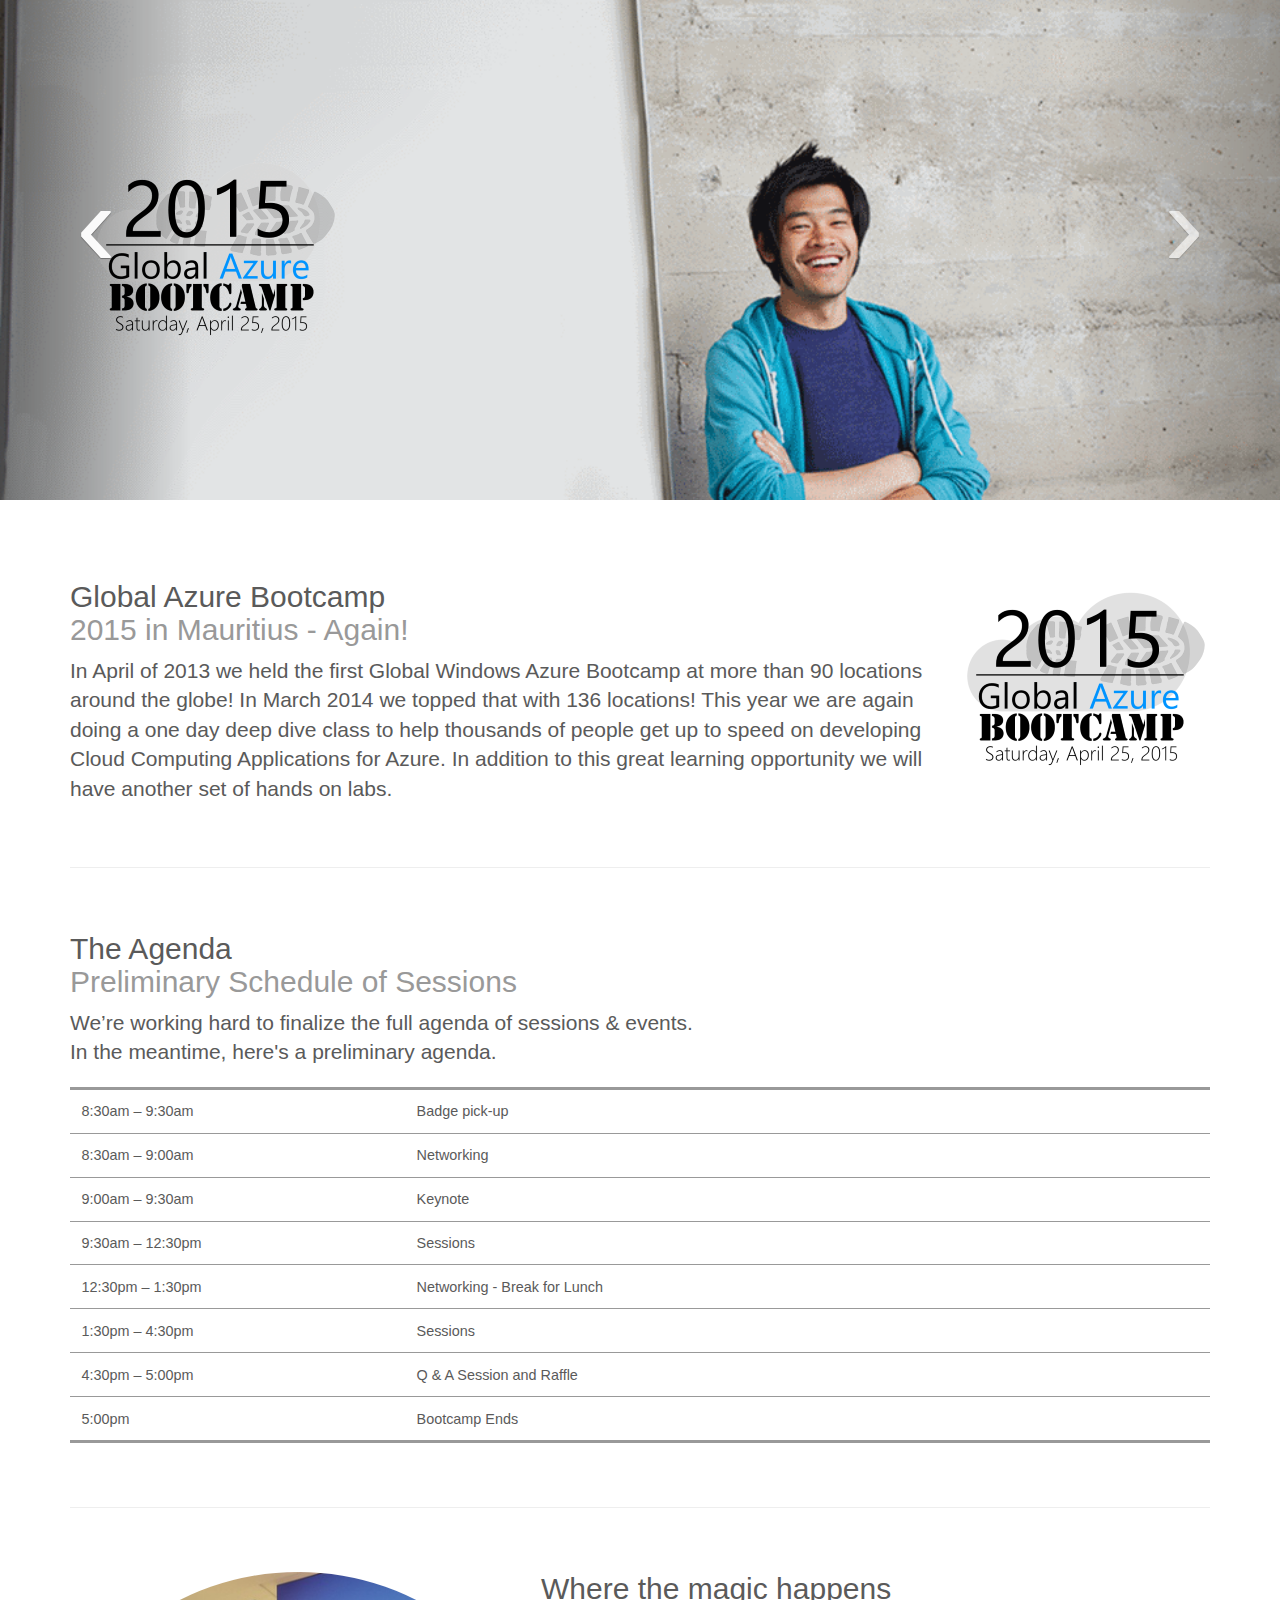
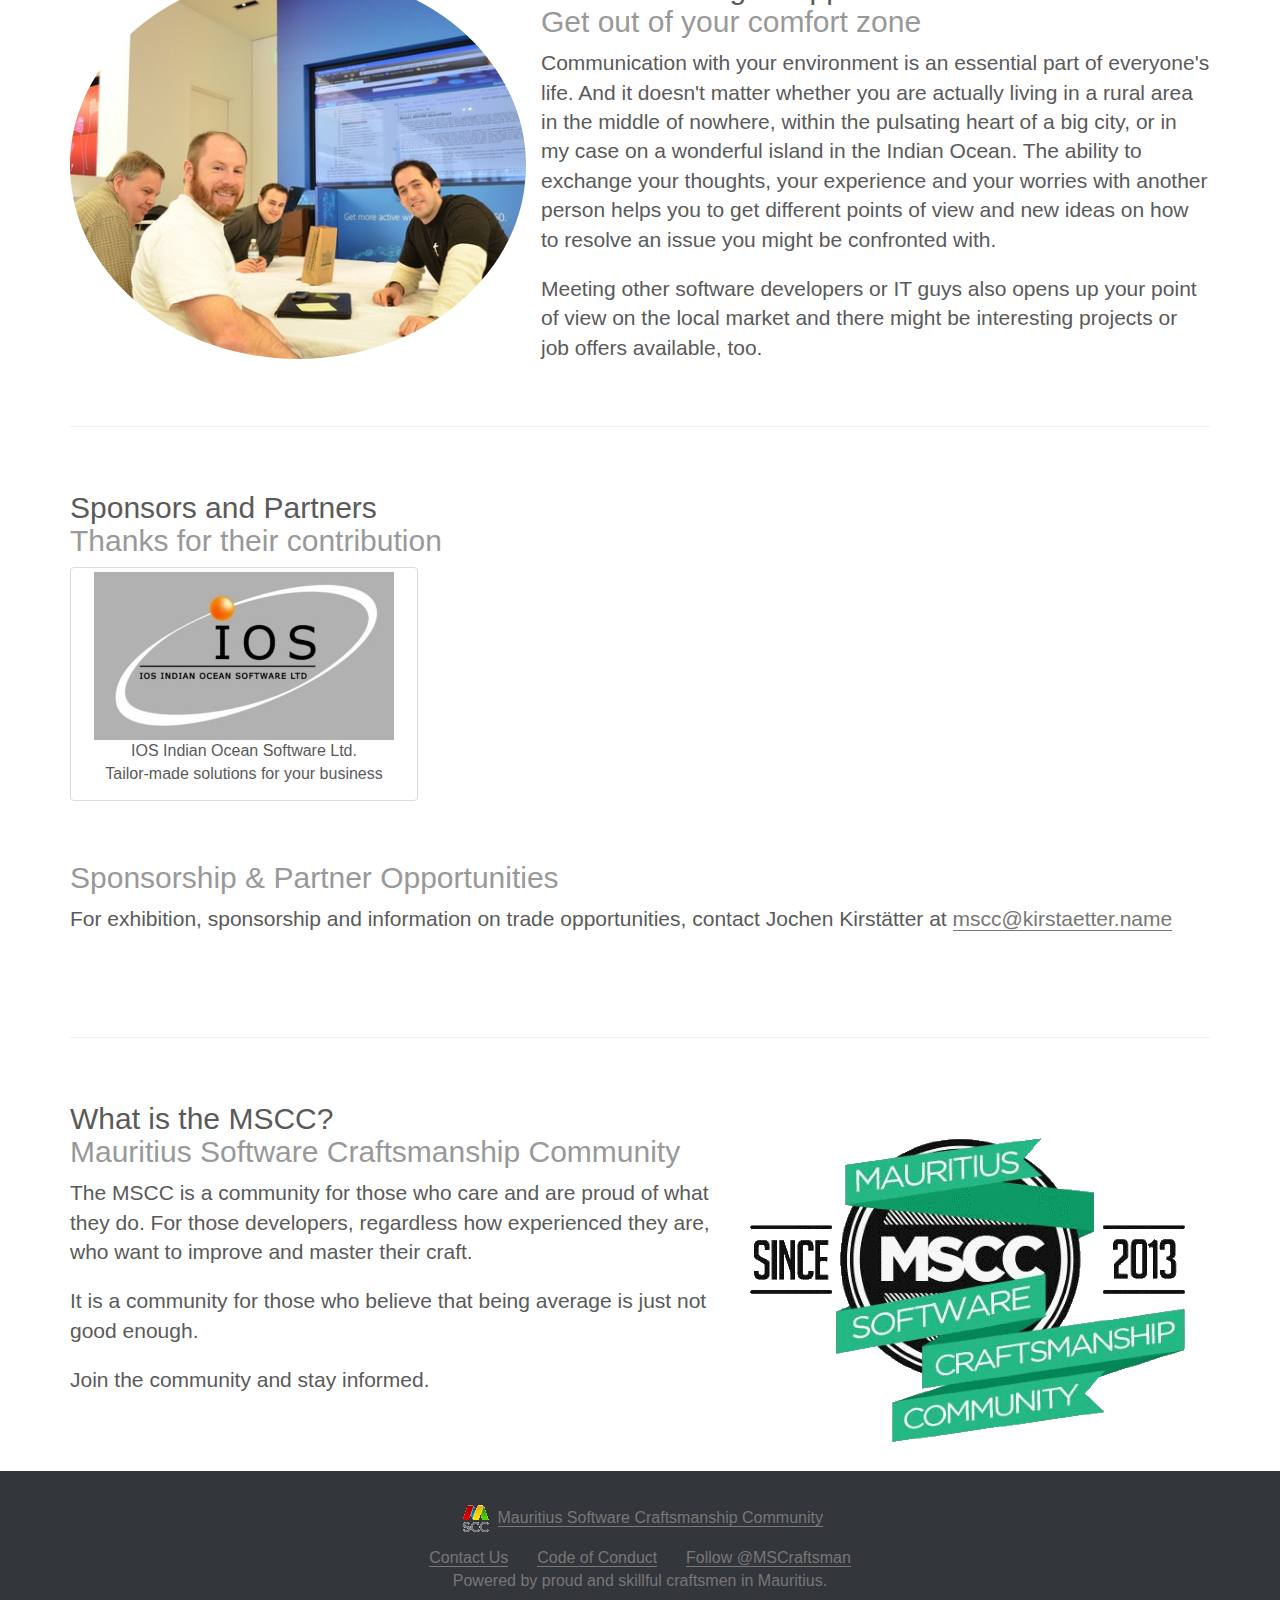
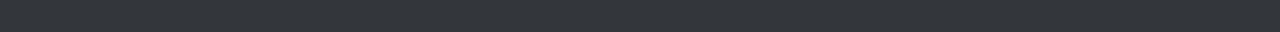
<file: index.html>
﻿<!DOCTYPE html>
<!-- paulirish.com/2008/conditional-stylesheets-vs-css-hacks-answer-neither/ -->
<!--[if lt IE 7]> <html class="no-js lt-ie9 lt-ie8 lt-ie7" lang="en"> <![endif]-->
<!--[if IE 7]>    <html class="no-js lt-ie9 lt-ie8" lang="en"> <![endif]-->
<!--[if IE 8]>    <html class="no-js lt-ie9" lang="en"> <![endif]-->
<!-- Consider adding a manifest.appcache: h5bp.com/d/Offline -->
<!--[if gt IE 8]><!-->
<html class="no-js" lang="en">
<!--<![endif]-->
<head>
    <link rel="dns-prefetch" href="//ajax.googleapis.com">
    <!-- Mobile viewport optimized: h5bp.com/viewport -->
    <meta name="viewport" content="width=device-width, initial-scale=1.0">

    <title>Global Azure Bootcamp 2015 - Mauritius</title>
    <meta name="description" content="Global Azure Bootcamp 2015 is a full-day event going to take place on the 25th of April 2015. The Mauritius Software Craftsmanship Community (MSCC) is going to organise the local chapter in this event in corporation with Microsoft Indian Ocean Islands and French Pacific and other companies in the IT sector of Mauritius.">

    <!-- Place favicon.ico and mscc-touch-icon.png in the root directory: mathiasbynens.be/notes/touch-icons -->
    <link rel="shortcut icon" href="favicon.ico" type="image/x-icon" />

    <!-- Chrome Touch Icons -->
    <meta name="mobile-web-app-capable" content="yes">
    <link rel="icon" sizes="192x192" href="mscc-touch-icon-192x192.png">
    <link rel="manifest" href="manifest.json">

    <!-- Apple Touch Icons -->
    <meta name="apple-mobile-web-app-capable" content="yes">
    <meta name="apple-mobile-web-app-status-bar-style" content="black-translucent">
    <meta name="apple-mobile-web-app-title" content="Global Azure Bootcamp 2015 - Mauritius">
    <link rel="mscc-touch-icon" href="mscc-touch-icon.png" />
    <link rel="mscc-touch-icon-precomposed" href="mscc-touch-icon-precomposed.png" />
    <link rel="mscc-touch-icon" sizes="57x57" href="mscc-touch-icon-57x57.png" />
    <link rel="mscc-touch-icon" sizes="72x72" href="mscc-touch-icon-72x72.png" />
    <link rel="mscc-touch-icon" sizes="114x114" href="mscc-touch-icon-114x114.png" />
    <link rel="mscc-touch-icon" sizes="144x144" href="mscc-touch-icon-144x144.png" />
    <link rel="mscc-touch-icon" sizes="60x60" href="mscc-touch-icon-60x60.png" />
    <link rel="mscc-touch-icon" sizes="120x120" href="mscc-touch-icon-120x120.png" />
    <link rel="mscc-touch-icon" sizes="76x76" href="mscc-touch-icon-76x76.png" />
    <link rel="mscc-touch-icon" sizes="152x152" href="mscc-touch-icon-152x152.png" />

    <!-- Windows 8 Tile Icons -->
    <meta name="msapplication-square70x70logo" content="mscc-ms-smalltile.png" />
    <meta name="msapplication-square150x150logo" content="mscc-ms-mediumtile.png" />
    <meta name="msapplication-wide310x150logo" content="mscc-ms-widetile.png" />
    <meta name="msapplication-square310x310logo" content="mscc-ms-largetile.png" />
    <!-- Pinned Site -->
    <meta name="application-name" content="Global Azure Bootcamp 2015 - Mauritius">
    <meta name="msapplication-tooltip" content="The Mauritius Software Craftsmanship Community (MSCC) is going to organise the local chapter of Global Azure Bootcamp 2015.">
    <meta name="msapplication-starturl" content="http://gwabmauritius.azurewebsites.net/?pinned=true">

    <link rel="stylesheet" href="css/normalize.min.css">
    <link rel="stylesheet" href="css/bootstrap.min.css">
    <link rel="stylesheet" href="css/style.css">

    <!-- More ideas for your <head> here: h5bp.com/d/head-Tips -->
    <!-- All JavaScript at the bottom, except this Modernizr build.
         Modernizr enables HTML5 elements & feature detects for optimal performance.
         Create your own custom Modernizr build: www.modernizr.com/download/ -->
    <script src="js/libs/modernizr-2.6.2-respond-1.1.0.min.js"></script>
</head>
<body>
    <!-- Prompt IE 6 users to install Chrome Frame. Remove this if you support IE 6.
         chromium.org/developers/how-tos/chrome-frame-getting-started -->
    <!--[if lt IE 7]><p class=chromeframe>Your browser is <em>ancient!</em> <a href="http://browsehappy.com/">Upgrade to a different browser</a> or <a href="http://www.google.com/chromeframe/?redirect=true">install Google Chrome Frame</a> to experience this site.</p><![endif]-->
    <header></header>
    <div role="main">

        <!-- Carousel
        ================================================== -->
        <div id="myCarousel" class="carousel slide">
            <div class="carousel-inner">
                <div class="item active">
                    <img src="img/slider/1.png" alt="">
                    <div class="container">
                        <div class="carousel-caption">
                            <p class="lead" id="sliderfirst"></p>
                        </div>
                    </div>
                </div>
                <div class="item">
                    <img src="img/slider/2.png" alt="">
                    <div class="container">
                        <div class="carousel-caption">
                            <h1></h1>
                            <p class="lead"></p>

                        </div>
                    </div>
                </div>
                <div class="item">
                    <img src="img/slider/3.png" alt="">
                    <div class="container">
                        <div class="carousel-caption">
                            <h1></h1>
                            <p class="lead"></p>
                        </div>
                    </div>
                </div>
                <div class="item">
                    <img src="img/slider/4.png" alt="">
                    <div class="container">
                        <div class="carousel-caption">
                            <h1></h1>
                            <p class="lead"></p>
                        </div>
                    </div>
                </div>
            </div>
            <a class="left carousel-control" href="#myCarousel" data-slide="prev">&lsaquo;</a>
            <a class="right carousel-control" href="#myCarousel" data-slide="next">&rsaquo;</a>
        </div><!-- /.carousel -->

        <div class="container">
            <div class="featurette" id="gab2015">
                <img class="featurette-image pull-right" src="img/gab2015.png" alt="Global Azure Bootcamp at 25th of April 2015 in Mauritius" title="Global Azure Bootcamp at 25th of April 2015 in Mauritius">
                <h2 class="featurette-heading">Global Azure Bootcamp<br /><span class="muted">2015 in Mauritius - Again!</span></h2>
                <p class="lead">
                    In April of 2013 we held the first Global Windows Azure Bootcamp at more than 90 locations around the globe! In March 2014 we topped that with 136 locations! This year we are again doing a one day deep dive class to help thousands of people get up to speed on developing Cloud Computing Applications for Azure. In addition to this great learning opportunity we will have another set of hands on labs.
                </p>
            </div>

            <hr class="featurette-divider" id="agenda">
            <div class="featurette">
                <h2 class="featurette-heading">The Agenda<br /><span class="muted">Preliminary Schedule of Sessions</span></h2>
                <p class="lead">
                    We’re working hard to finalize the full agenda of sessions & events.<br />
                    In the meantime, here's a preliminary agenda.
                </p>
                <ol id="day-gab" class="list">
                    <li class="list-item list-item-agenda">
                        <time class="time-slot">8:30am – 9:30am</time>
                        <h3 class="time-info time-info-full">Badge pick-up</h3>
                    </li>
                    <li class="list-item list-item-agenda">
                        <time class="time-slot">8:30am – 9:00am</time>
                        <h3 class="time-info time-info">Networking</h3>
                    </li>
                    <li class="list-item list-item-agenda">
                        <time class="time-slot">9:00am – 9:30am</time>
                        <h3 class="time-info time-info-full">Keynote</h3>
                    </li>
                    <li class="list-item list-item-agenda">
                        <time class="time-slot">9:30am – 12:30pm</time>
                        <h3 class="time-info time-info-full">Sessions</h3>
                    </li>
                    <li class="list-item list-item-agenda">
                        <time class="time-slot">12:30pm – 1:30pm</time>
                        <h3 class="time-info time-info-full">Networking - Break for Lunch</h3>
                    </li>
                    <li class="list-item list-item-agenda">
                        <time class="time-slot">1:30pm – 4:30pm</time>
                        <h3 class="time-info time-info-full">Sessions</h3>
                    </li>
                    <li class="list-item list-item-agenda">
                        <time class="time-slot">4:30pm – 5:00pm</time>
                        <h3 class="time-info time-info-full">Q &amp; A Session and Raffle</h3>
                    </li>
                    <li class="list-item list-item-agenda">
                        <time class="time-slot">5:00pm</time>
                        <h3 class="time-info time-info-full">Bootcamp Ends</h3>
                    </li>
                </ol>

            </div>

            <hr class="featurette-divider" id="community">
            <div class="featurette">
                <img class="featurette-image pull-left img-circle fixed2" src="img/community.jpg" alt="Image courtesy of Michael Kappel (CC BY-NC 2.0)" title="A bootcamp or developers conference provides good networking opportunities.">
                <h2 class="featurette-heading">Where the magic happens<br /><span class="muted">Get out of your comfort zone</span></h2>
                <p class="lead">
                    Communication with your environment is an essential part of everyone's life. And it doesn't matter whether you are actually living in a rural area in the middle of nowhere, within the pulsating heart of a big city, or in my case on a wonderful island in the Indian Ocean. The ability to exchange your thoughts, your experience and your worries with another person helps you to get different points of view and new ideas on how to resolve an issue you might be confronted with.
                </p>
                <p class="lead">
                    Meeting other software developers or IT guys also opens up your point of view on the local market and there might be interesting projects or job offers available, too.
                </p>
            </div>

            <hr class="featurette-divider" id="sponsors">
            <div class="featurette">
                <h2 class="featurette-heading">Sponsors and Partners<br /><span class="muted">Thanks for their contribution</span></h2>
                <ul class="thumbnails">
                    <li class="span4">
                        <div class="thumbnail">
                            <img src="img/sponsors/IOS-IndianOceanSoftwareLtd.jpg" alt="IOS Indian Ocean Software Ltd.">
                            <h3>IOS Indian Ocean Software Ltd.</h3>
                            <p>Tailor-made solutions for your business</p>
                        </div>
                    </li>

                    <!--<li class="span4">
                        <div class="thumbnail">
                            <img src="img/sponsors/Microsoft.jpg" alt="">
                            <h3>Microsoft</h3>
                            <p></p>
                        </div>
                    </li>

                    <li class="span4">
                        <div class="thumbnail">
                            <img src="img/sponsors/Ceridian.jpg" alt="">
                            <h3>Ceridian</h3>
                            <p></p>
                        </div>
                    </li>

                    <li class="span4">
                        <div class="thumbnail">
                            <img src="img/sponsors/Emtel.jpg" alt="">
                            <h3>Emtel</h3>
                            <p>You. First.</p>
                        </div>
                    </li>

                    <li class="span4">
                        <div class="thumbnail">
                            <img src="img/sponsors/Tylers.jpg" alt="">
                            <h3>Tylers</h3>
                            <p></p>
                        </div>
                    </li>

                    <li class="span4">
                        <div class="thumbnail">
                            <img src="img/sponsors/blank.jpg" alt="">
                            <h3>Sponsor #6</h3>
                            <p>Sponsor's slogan</p>
                        </div>
                    </li>-->
                </ul>
                <ul class="thumbnails">
                    <li>
                        <h2 class="featurette-heading muted">Sponsorship &amp; Partner Opportunities</h2>
                        <p class="lead">For exhibition, sponsorship and information on trade opportunities, contact Jochen Kirst&auml;tter at <a rel="me" href="" class="email obfuscated" data-email="mscc kirstaetter name"></a></p>
                    </li>
                </ul>
            </div>

            <hr class="featurette-divider" id="mscc">
            <div class="featurette">
                <img class="featurette-image pull-right img-circle fixed2" src="img/mscc2013.png" alt="Since 2013 - Mauritius Software Craftsmanship Community" title="Mauritius Software Craftsmanship Community is the largest IT community in Mauritius.">
                <h2 class="featurette-heading">What is the MSCC?<br /><span class="muted">Mauritius Software Craftsmanship Community</span></h2>
                <p class="lead">
                    The MSCC is a community for those who care and are proud of what they do. For those developers, regardless how experienced they are, who want to improve and master their craft.
                </p>
                <p class="lead">
                    It is a community for those who believe that being average is just not good enough.
                </p>
                <p class="lead">Join the community and stay informed.</p>
            </div>
        </div>
    </div>

    <footer id="footer">
        <div class="pad">
            <div id="copyright">
                <p>
                    <img src="img/mscc-footer.png" alt="Mauritius Software Craftsmanship Community" height="36" width="36" />
                    <a href="http://www.meetup.com/MauritiusSoftwareCraftsmanshipCommunity/" target="_blank">Mauritius Software Craftsmanship Community</a>
                </p>
            </div><!--/#copyright-->
            <div id="nav-bottom">
                <ul>
                    <li><a href="" class="email obfuscated" data-email="mscc kirstaetter name">Contact Us</a></li>
                    <li><a href="http://www.meetup.com/MauritiusSoftwareCraftsmanshipCommunity/pages/Code_of_Conduct" target="_blank">Code of Conduct</a></li>
                    <li><a href="https://twitter.com/MSCraftsman" target="_blank">Follow @MSCraftsman</a></li>
                </ul>
            </div>
            <div id="credit">
                <p>Powered by proud and skillful craftsmen in Mauritius.</p>
            </div><!--/#credit-->
        </div>
    </footer>

    <script>
        // Show any email address(es)
        (function () {
            var emailNodes = document.querySelectorAll('.email.obfuscated');
            if (emailNodes) {
                for (var i = 0; i < emailNodes.length; i++) {
                    var emailNode = emailNodes[i];
                    if (emailNode && emailNode.dataset) {
                        var obfuscated = emailNode.dataset.email
                            .replace(/ /, "@")
                            .replace(/ /, ".");
                        emailNode.setAttribute('href', 'mailto:' + obfuscated);
                        if (!emailNode.textContent) {
                            emailNode.textContent = obfuscated;
                        }
                        console.log(obfuscated);
                    }
                }
            }
        })();
    </script>

    <!-- JavaScript at the bottom for fast page loading -->
    <!-- Grab Google CDN's jQuery, with a protocol relative URL; fall back to local if offline -->
    <script src="//ajax.googleapis.com/ajax/libs/jquery/1.11.1/jquery.min.js"></script>
    <script>window.jQuery || document.write('<script src="js/libs/jquery-1.11.1.min.js"><\/script>')</script>

    <script src="//maxcdn.bootstrapcdn.com/bootstrap/3.3.1/js/bootstrap.min.js"></script>
    <!-- <script>window.bootstrap || document.write('<script src="js/libs/bootstrap-3.3.1.min.js"><\/script>')</script> -->
    <!-- scripts concatenated and minified via build script -->
    <script src="js/plugins.js"></script>
    <!-- for future user-defined usage: <script src="js/script.js"></script> -->
    <!-- end scripts -->

    <script>
        !function ($) {
            $(function () {
                $('#myCarousel').carousel()
            })
        }(window.jQuery)
    </script>

    <!-- Asynchronous Google Universal Analytics snippet. Change UA-XXXXX-X to be your site's ID.
         mathiasbynens.be/notes/async-analytics-snippet -->
    <script>
        (function (i, s, o, g, r, a, m) {
            i['GoogleAnalyticsObject'] = r; i[r] = i[r] || function () {
                (i[r].q = i[r].q || []).push(arguments)
            }, i[r].l = 1 * new Date(); a = s.createElement(o),
            m = s.getElementsByTagName(o)[0]; a.async = 1; a.src = g; m.parentNode.insertBefore(a, m)
        })(window, document, 'script', '//www.google-analytics.com/analytics.js', 'ga');

        ga('create', 'UA-12103827-6', 'auto');
        ga('send', 'pageview');
    </script>
</body>
</html>
</file>
<file: css/style.css>
/*
 * HTML5 Boilerplate
 *
 * What follows is the result of much research on cross-browser styling.
 * Credit left inline and big thanks to Nicolas Gallagher, Jonathan Neal,
 * Kroc Camen, and the H5BP dev community and team.
 *
 * Detailed information about this CSS: h5bp.com/css
 *
 * ==|== normalize ==========================================================
 */


/* =============================================================================
   Base
   ========================================================================== */

/*
 * 1. Correct text resizing oddly in IE6/7 when body font-size is set using em units
 * 2. Prevent iOS text size adjust on device orientation change, without disabling user zoom: h5bp.com/g
 */

html {
    font-size: 100%;
    -webkit-text-size-adjust: 100%;
    -ms-text-size-adjust: 100%;
}

html, button, input, select, textarea {
    font-family: sans-serif;
    color: #222;
}

body {
    margin: 0;
    font-size: 1em;
    line-height: 1.4;
}

/*
 * Remove text-shadow in selection highlight: h5bp.com/i
 * These selection declarations have to be separate
 * Also: hot pink! (or customize the background color to match your design)
 */

::-moz-selection {
    background: #fe57a1;
    color: #fff;
    text-shadow: none;
}

::selection {
    background: #fe57a1;
    color: #fff;
    text-shadow: none;
}


/* =============================================================================
   Links
   ========================================================================== */

a {
    color: #00e;
}

    a:visited {
        color: #551a8b;
    }

    a:hover {
        color: #06e;
    }

    a:focus {
        outline: thin dotted;
    }

    /* Improve readability when focused and hovered in all browsers: h5bp.com/h */
    a:hover, a:active {
        outline: 0;
    }


/* =============================================================================
   Typography
   ========================================================================== */

abbr[title] {
    border-bottom: 1px dotted;
}

b, strong {
    font-weight: bold;
}

blockquote {
    margin: 1em 40px;
}

dfn {
    font-style: italic;
}

hr {
    margin: 4em 0;
}

ins {
    background: #ff9;
    color: #000;
    text-decoration: none;
}

mark {
    background: #ff0;
    color: #000;
    font-style: italic;
    font-weight: bold;
}

/* Redeclare monospace font family: h5bp.com/j */
pre, code, kbd, samp {
    font-family: monospace, serif;
    _font-family: 'courier new', monospace;
    font-size: 1em;
}

/* Improve readability of pre-formatted text in all browsers */
pre {
    white-space: pre;
    white-space: pre-wrap;
    word-wrap: break-word;
}

q {
    quotes: none;
}

    q:before, q:after {
        content: "";
        content: none;
    }

small {
    font-size: 85%;
}

/* Position subscript and superscript content without affecting line-height: h5bp.com/k */
sub, sup {
    font-size: 75%;
    line-height: 0;
    position: relative;
    vertical-align: baseline;
}

sup {
    top: -0.5em;
}

sub {
    bottom: -0.25em;
}


/* =============================================================================
   Lists
   ========================================================================== */

ul, ol {
    margin: 1em 0;
    padding: 0 0 0 40px;
}

dd {
    margin: 0 0 0 40px;
}

nav ul, nav ol {
    list-style: none;
    list-style-image: none;
    margin: 0;
    padding: 0;
}


/* =============================================================================
   Embedded content
   ========================================================================== */

/*
 * 1. Improve image quality when scaled in IE7: h5bp.com/d
 * 2. Remove the gap between images and borders on image containers: h5bp.com/i/440
 */

img {
    border: 0;
    -ms-interpolation-mode: bicubic;
    vertical-align: middle;
}

/*
 * Correct overflow not hidden in IE9
 */

svg:not(:root) {
    overflow: hidden;
}


/* =============================================================================
   Figures
   ========================================================================== */

figure {
    margin: 0;
}


/* =============================================================================
   Forms
   ========================================================================== */

form {
    margin: 0;
}

fieldset {
    border: 0;
    margin: 0;
    padding: 0;
}

/* Indicate that 'label' will shift focus to the associated form element */
label {
    cursor: pointer;
}

/*
 * 1. Correct color not inheriting in IE6/7/8/9
 * 2. Correct alignment displayed oddly in IE6/7
 */

legend {
    border: 0;
    *margin-left: -7px;
    padding: 0;
    white-space: normal;
}

/*
 * 1. Correct font-size not inheriting in all browsers
 * 2. Remove margins in FF3/4 S5 Chrome
 * 3. Define consistent vertical alignment display in all browsers
 */

button, input, select, textarea {
    font-size: 100%;
    margin: 0;
    vertical-align: baseline;
    *vertical-align: middle;
}

/*
 * 1. Define line-height as normal to match FF3/4 (set using !important in the UA stylesheet)
 */

button, input {
    line-height: normal;
}

    /*
 * 1. Display hand cursor for clickable form elements
 * 2. Allow styling of clickable form elements in iOS
 * 3. Correct inner spacing displayed oddly in IE7 (doesn't effect IE6)
 */

    button, input[type="button"], input[type="reset"], input[type="submit"] {
        cursor: pointer;
        -webkit-appearance: button;
        *overflow: visible;
    }

        /*
 * Re-set default cursor for disabled elements
 */

        button[disabled], input[disabled] {
            cursor: default;
        }

    /*
 * Consistent box sizing and appearance
 */

    input[type="checkbox"], input[type="radio"] {
        box-sizing: border-box;
        padding: 0;
        *width: 13px;
        *height: 13px;
    }

    input[type="search"] {
        -webkit-appearance: textfield;
        -moz-box-sizing: content-box;
        -webkit-box-sizing: content-box;
        box-sizing: content-box;
    }

        input[type="search"]::-webkit-search-decoration, input[type="search"]::-webkit-search-cancel-button {
            -webkit-appearance: none;
        }

    /*
 * Remove inner padding and border in FF3/4: h5bp.com/l
 */

    button::-moz-focus-inner, input::-moz-focus-inner {
        border: 0;
        padding: 0;
    }

/*
 * 1. Remove default vertical scrollbar in IE6/7/8/9
 * 2. Allow only vertical resizing
 */

textarea {
    overflow: auto;
    vertical-align: top;
    resize: vertical;
}

    /* Colors for form validity */
    input:valid, textarea:valid {
    }

    input:invalid, textarea:invalid {
        background-color: #f0dddd;
    }


/* =============================================================================
   Tables
   ========================================================================== */

table {
    border-collapse: collapse;
    border-spacing: 0;
}

td {
    vertical-align: top;
}


/* =============================================================================
   Chrome Frame Prompt
   ========================================================================== */

.chromeframe {
    margin: 0.2em 0;
    background: #ccc;
    color: black;
    padding: 0.2em 0;
}


/* ==|== primary styles =====================================================
   Author:
   ========================================================================== */

/* GLOBAL STYLES
    -------------------------------------------------- */
/* Padding below the footer and lighter body text */

body {
    /*padding-bottom: 40px;*/
    color: #5a5a5a;
}

a {
    -webkit-transition: all .3s ease;
    -moz-transition: all .3s ease;
    -o-transition: all .3s ease;
    transition: all .3s ease;
    border-bottom: 1px solid #777;
    color: #777;
    text-decoration: none;
}

    a:hover {
        text-decoration: none;
    }

h3, ol, ul, li, time {
    margin: 0;
    padding: 0;
    border: 0;
    font-size: 100%;
    font: inherit;
    vertical-align: baseline;
}

ul, ol {
    list-style: none;
}

.header .logo {
    margin: 0 auto;
    min-width: 30px;
    width: 5%;
    height: auto;
}

.header img {
    display: block;
    width: 100%;
    line-height: 0;
}

.muted {
    color: #999;
}

.thumbnails {
    margin-left: -20px;
    list-style: none;
}

    .thumbnails:before, .thumbnails:after {
        display: table;
        line-height: 0;
        content: "";
    }

    .thumbnails:after {
        clear: both;
    }

    .thumbnails > li {
        float: left;
        margin-bottom: 20px;
        margin-left: 20px;
    }

.span4 {
    text-align: center;
    width: 30%;
}

.span6 {
    width: 48%;
}

#nav-bottom ul {
    list-style: none;
}
    /*#nav-bottom ul:before, #nav-bottom ul:after {
    display: table;
    line-height: 0;
    content: "";
}
#nav-bottom ul:after {
    clear: both;
}*/
    #nav-bottom ul > li {
        display: inline;
        padding: 0 1%;
        line-height: 140%;
    }

.list-item:first-child {
    border-top: 3px solid #999;
}

.list-item:last-child {
    border-bottom: 3px solid #999;
}

.list-item-agenda {
    position: relative;
    overflow: hidden;
    font-size: 90%;
    line-height: 140%;
}

.list-item {
    padding: 1%;
    border-bottom: 1px solid #999;
    text-align: left;
}

.list-item-agenda .time-slot {
    position: relative;
    display: block;
    float: left;
    margin-right: 2%;
    width: 28%;
}

.list-item-agenda .time-info-full {
    width: 70%;
}

.list-item-agenda .time-info {
    position: relative;
    display: block;
    float: left;
    width: 57%;
}

/* CUSTOMIZE THE CAROUSEL
    -------------------------------------------------- */

/* Carousel base class */
.carousel {
    margin-bottom: 60px;
}

    .carousel .container {
        position: relative;
        z-index: 9;
    }

.carousel-control {
    /*height: 80px;*/
    margin-top: 0;
    padding-top: 140px;
    font-size: 120px;
    text-shadow: 0 1px 1px rgba(0,0,0,.4);
    background-color: transparent;
    border: 0;
    z-index: 10;
}

.carousel .item {
    height: 500px;
}

.carousel img {
    position: absolute;
    top: 0;
    left: 0;
    min-width: 100%;
    height: 500px;
}

.carousel-caption {
    background-color: transparent;
    position: static;
    max-width: 550px;
    padding: 0 20px;
    margin-top: 200px;
}

    .carousel-caption h1,
    .carousel-caption .lead {
        margin: 0;
        line-height: 1.25;
        color: #fff;
        text-shadow: 0 1px 1px rgba(0,0,0,.4);
    }

    .carousel-caption .btn {
        margin-top: 10px;
    }

#sliderfirst {
    /*background-color: white;*/
    background-image: url(../img/gab2015.png);
    height: 192px;
    width: 250px;
    background-repeat: no-repeat;
    background-position: left -5;
    margin-top: -50px;
}


/* ------------------------------------------------------------------------- *
 *  Section: Footer
/* ------------------------------------------------------------------------- */
#footer {
    background: #33363b;
    color: #777;
    width: 100%;
    text-align: center;
}

    #footer a {
        color: #777;
    }

        #footer a:hover {
            color: #ccc;
            border-bottom: 1px solid #ccc;
        }

    #footer .pad {
        padding: 30px;
    }



/* ==|== media queries ======================================================
   EXAMPLE Media Query for Responsive Design.
   This example overrides the primary ('mobile first') styles
   Modify as content requires.
   ========================================================================== */

@media only screen and (min-width: 35em) {
    /* Style adjustments for viewports that meet the condition */
}

@media (min-width: 768px) {
    .lead {
        margin-left: 0;
    }
}

@media (max-width: 979px) {

    .container.navbar-wrapper {
        margin-bottom: 0;
        width: auto;
    }

    .navbar-inner {
        border-radius: 0;
        margin: -20px 0;
    }

    .carousel .item {
        height: 500px;
    }

    .carousel img {
        width: auto;
        height: 500px;
    }

    .featurette {
        height: auto;
        padding: 0;
    }

    .featurette-image.pull-left,
    .featurette-image.pull-right {
        display: block;
        float: none;
        max-width: 40%;
        margin: 0 auto 20px;
    }
}


@media (max-width: 767px) {

    .navbar-inner {
        margin: -20px;
    }

    .carousel {
        margin-left: -20px;
        margin-right: -20px;
    }

        .carousel .container {
        }

        .carousel .item {
            height: 300px;
        }

        .carousel img {
            height: 300px;
        }

    .carousel-caption {
        width: 65%;
        padding: 0 70px;
        margin-top: 100px;
    }

        .carousel-caption h1 {
            font-size: 30px;
        }

        .carousel-caption .lead,
        .carousel-caption .btn {
            font-size: 18px;
        }

    .marketing .span4 + .span4 {
        margin-top: 40px;
    }

    .featurette-heading {
        font-size: 30px;
    }

    .featurette .lead {
        font-size: 18px;
        line-height: 1.5;
    }
}

/* Styles for featurette on desktop*/
.featurette-image.pull-left {
    display: block;
    float: none;
    max-width: 40%;
    margin: 0 15px 20px 0;
}

/* ==|== non-semantic helper classes ========================================
   Please define your styles before this section.
   ========================================================================== */

/* For image replacement */
.ir {
    display: block;
    border: 0;
    text-indent: -999em;
    overflow: hidden;
    background-color: transparent;
    background-repeat: no-repeat;
    text-align: left;
    direction: ltr;
    *line-height: 0;
}

    .ir br {
        display: none;
    }

/* Hide from both screenreaders and browsers: h5bp.com/u */
.hidden {
    display: none !important;
    visibility: hidden;
}

/* Hide only visually, but have it available for screenreaders: h5bp.com/v */
.visuallyhidden {
    border: 0;
    clip: rect(0 0 0 0);
    height: 1px;
    margin: -1px;
    overflow: hidden;
    padding: 0;
    position: absolute;
    width: 1px;
}

    /* Extends the .visuallyhidden class to allow the element to be focusable when navigated to via the keyboard: h5bp.com/p */
    .visuallyhidden.focusable:active, .visuallyhidden.focusable:focus {
        clip: auto;
        height: auto;
        margin: 0;
        overflow: visible;
        position: static;
        width: auto;
    }

/* Hide visually and from screenreaders, but maintain layout */
.invisible {
    visibility: hidden;
}

/* Contain floats: h5bp.com/q */
.clearfix:before, .clearfix:after {
    content: "";
    display: table;
}

.clearfix:after {
    clear: both;
}

.clearfix {
    *zoom: 1;
}



/* ==|== print styles =======================================================
   Print styles.
   Inlined to avoid required HTTP connection: h5bp.com/r
   ========================================================================== */

@media print {
    * {
        background: transparent !important;
        color: black !important;
        box-shadow: none !important;
        text-shadow: none !important;
        filter: none !important;
        -ms-filter: none !important;
    }
    /* Black prints faster: h5bp.com/s */
    a, a:visited {
        text-decoration: underline;
    }

        a[href]:after {
            content: " (" attr(href) ")";
        }

    abbr[title]:after {
        content: " (" attr(title) ")";
    }

    .ir a:after, a[href^="javascript:"]:after, a[href^="#"]:after {
        content: "";
    }
    /* Don't show links for images, or javascript/internal links */
    pre, blockquote {
        border: 1px solid #999;
        page-break-inside: avoid;
    }

    thead {
        display: table-header-group;
    }
    /* h5bp.com/t */
    tr, img {
        page-break-inside: avoid;
    }

    img {
        max-width: 100% !important;
    }

    @page {
        margin: 0.5cm;
    }

    p, h2, h3 {
        orphans: 3;
        widows: 3;
    }

    h2, h3 {
        page-break-after: avoid;
    }
}
</file>
